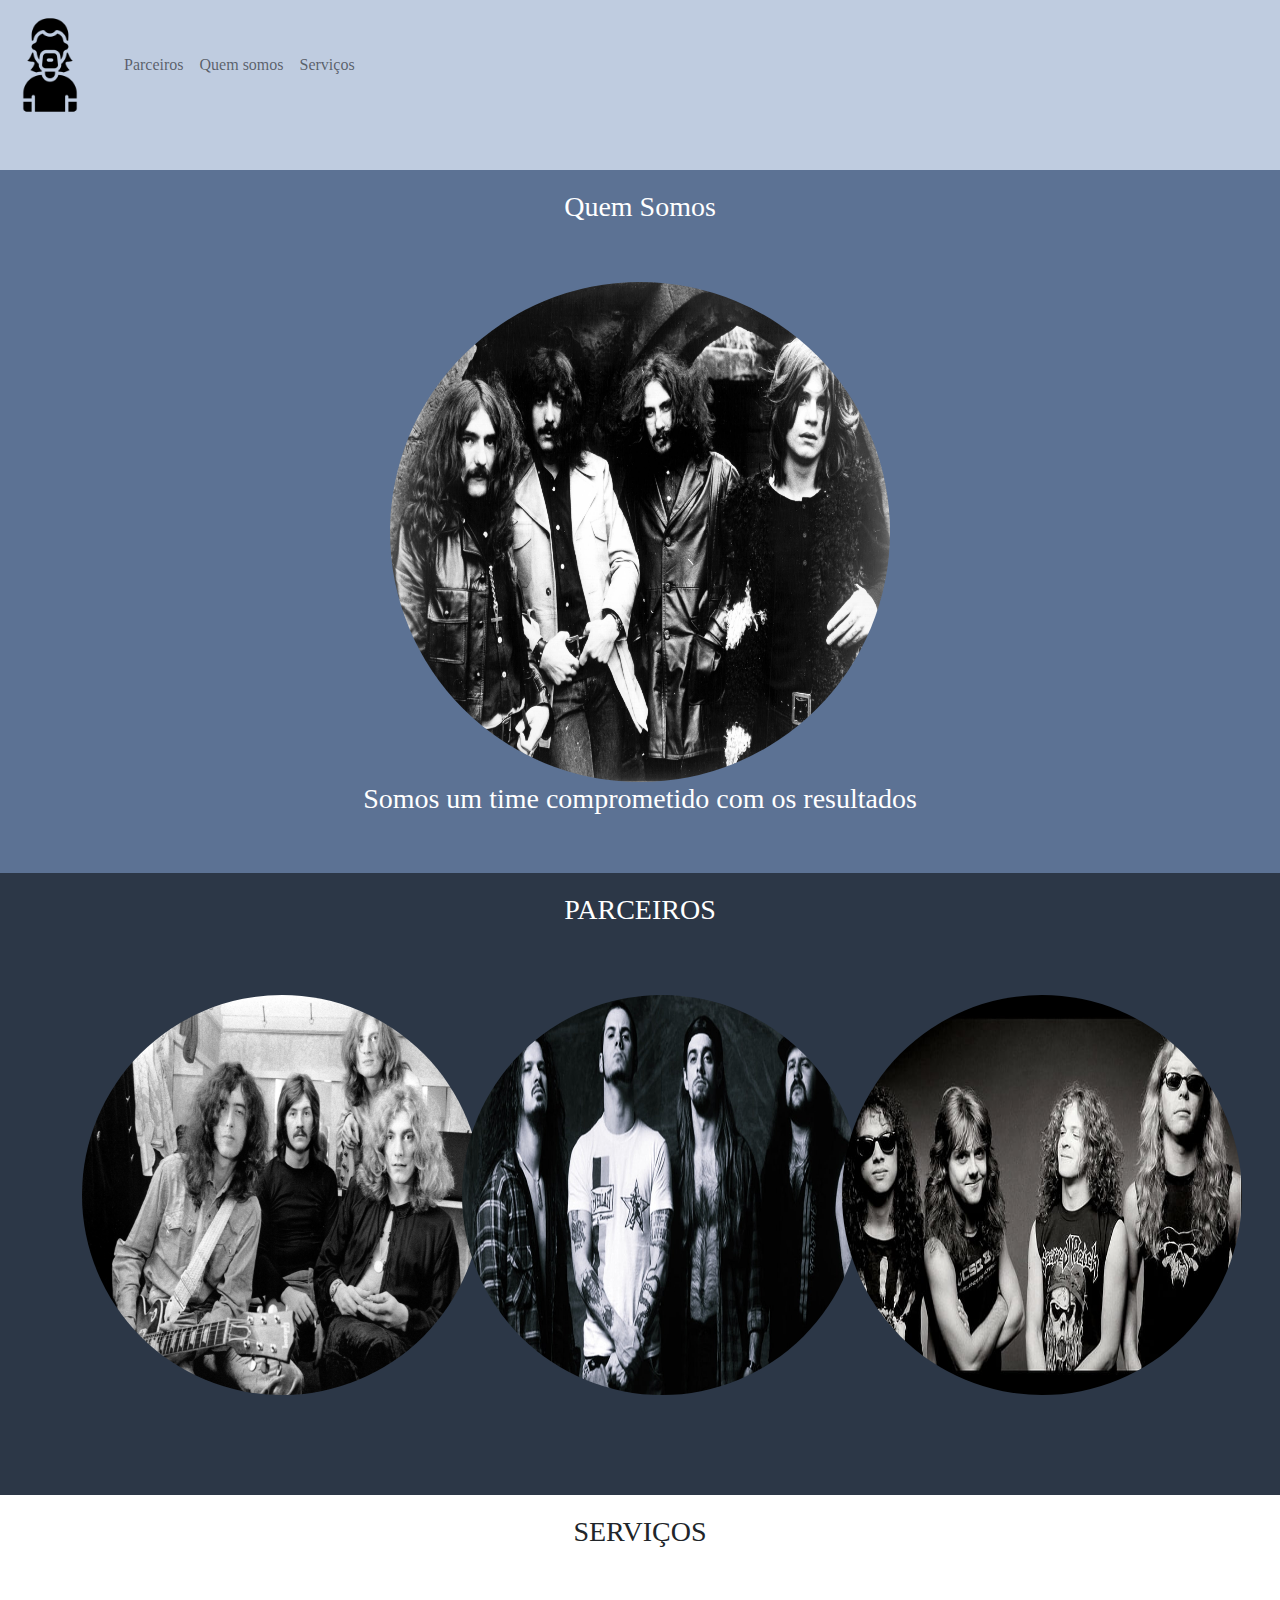
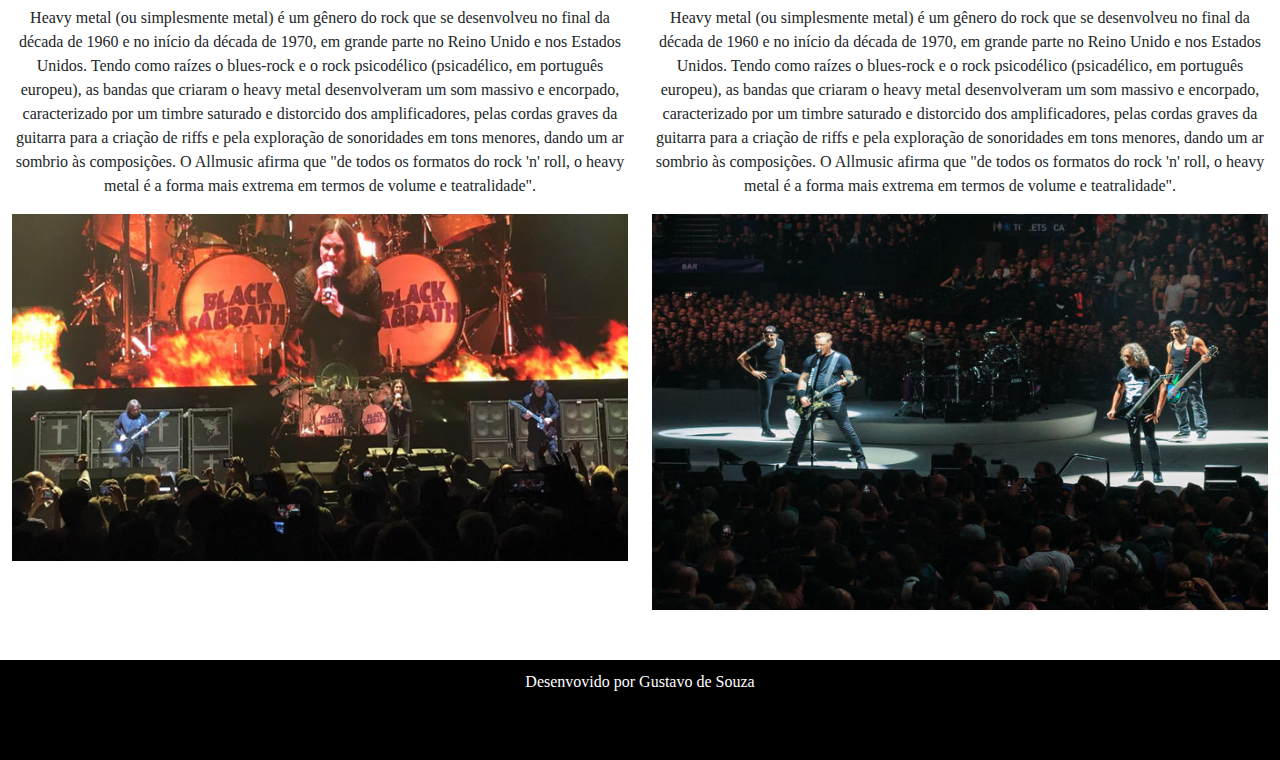
<file: Construindo páginas para internet com Bootstrap/index.html>
<!DOCTYPE html>
<html lang="pt-br">

<head>
    <title>My Page</title>
    <meta charset="utf-8">
    <link rel="stylesheet" type="text/css" href="bootstrap/css/bootstrap.min.css">
    <link rel="stylesheet" type="text/css" href="css/style.css">
</head>

<body>

    <nav class="navbar navbar-expand-lg navbar-light margin">

        <a class="navbar-brand" href="#">
            <img src="image/rock.png" width="100" height="100">
        </a>
        <div class="collapse navbar-collapse">
            <ul class="navbar-nav">
                <li class="nav-item-nav">
                    <a class="nav-link" href="#parceiros">Parceiros</a>
                </li>
                <li>
                    <a class="nav-link" href="#quemsomos">Quem somos</a>    
                </li>
                <li>
                    <a class="nav-link" href="#servicos">Serviços</a>
                </li>

            </ul>
        </div>
    </nav>

    <section id="quemsomos">
        <div class="container-fluid quem-somos text-center margin">
            <h3 class="margin">Quem Somos</h3>
            <img src="image/Sabs.jpg" class="rounded-circle" width="500" height="500"> 
            <h3>Somos um time comprometido com os resultados</h3>
        </div>
    </section>

    <section id="parceiros">
        <div class="container-fluid text-center margin parceiros">
            <h3 class="margin">PARCEIROS</h3>
            <div class="container margin">
                <div class="row">
                    <div class="col-lg-4">
                        <img src="image/LedZeppelin.jpg" class="rounded-circle" width="400" height="400">
                    </div>
                    <div class="col-lg-4">
                        <img src="image/Pantera.jpg" class="rounded-circle" width="400" height="400">
                    </div>
                    <div class="col-lg-4">
                        <img src="image/metallica.jpg" class="rounded-circle" width="400" height="400">
                    </div>
                </div>
            </div>
        </div> 
    </section>

    <section id="servicos">
        <div class="container-fluid text-center margin servicos">
            <h3 class="margin">SERVIÇOS</h3>
            <div class="row">
                <div class="col-lg-6">
                    <p>
                        Heavy metal (ou simplesmente metal) é um gênero do rock que se desenvolveu no 
                        final da década de 1960 e no início da década de 1970, em grande parte no Reino 
                        Unido e nos Estados Unidos. Tendo como raízes o blues-rock e o rock psicodélico 
                        (psicadélico, em português europeu), as bandas que criaram o heavy metal desenvolveram 
                        um som massivo e encorpado, caracterizado por um timbre saturado e distorcido dos 
                        amplificadores, pelas cordas graves da guitarra para a criação de riffs e pela exploração 
                        de sonoridades em tons menores, dando um ar sombrio às composições. O Allmusic afirma que 
                        "de todos os formatos do rock 'n' roll, o heavy metal é a forma mais extrema em termos de 
                        volume e teatralidade".
                    </p>
                    <img src="image/show1.jpg" width="100%">
                </div>
                <div class="col-lg-6">
                    <p>
                        Heavy metal (ou simplesmente metal) é um gênero do rock que se desenvolveu no 
                        final da década de 1960 e no início da década de 1970, em grande parte no Reino 
                        Unido e nos Estados Unidos. Tendo como raízes o blues-rock e o rock psicodélico 
                        (psicadélico, em português europeu), as bandas que criaram o heavy metal desenvolveram 
                        um som massivo e encorpado, caracterizado por um timbre saturado e distorcido dos 
                        amplificadores, pelas cordas graves da guitarra para a criação de riffs e pela exploração 
                        de sonoridades em tons menores, dando um ar sombrio às composições. O Allmusic afirma que 
                        "de todos os formatos do rock 'n' roll, o heavy metal é a forma mais extrema em termos de 
                        volume e teatralidade".     
                    </p>
                    <img src="image/show2.jpg" width="100%">
                </div>
            </div>
        </div>
    </section>

    <footer class="container-fluid text-center bg-footer margin">
        <p>Desenvovido por Gustavo de Souza</p>
    </footer>

    </body>
    
</html>
</file>
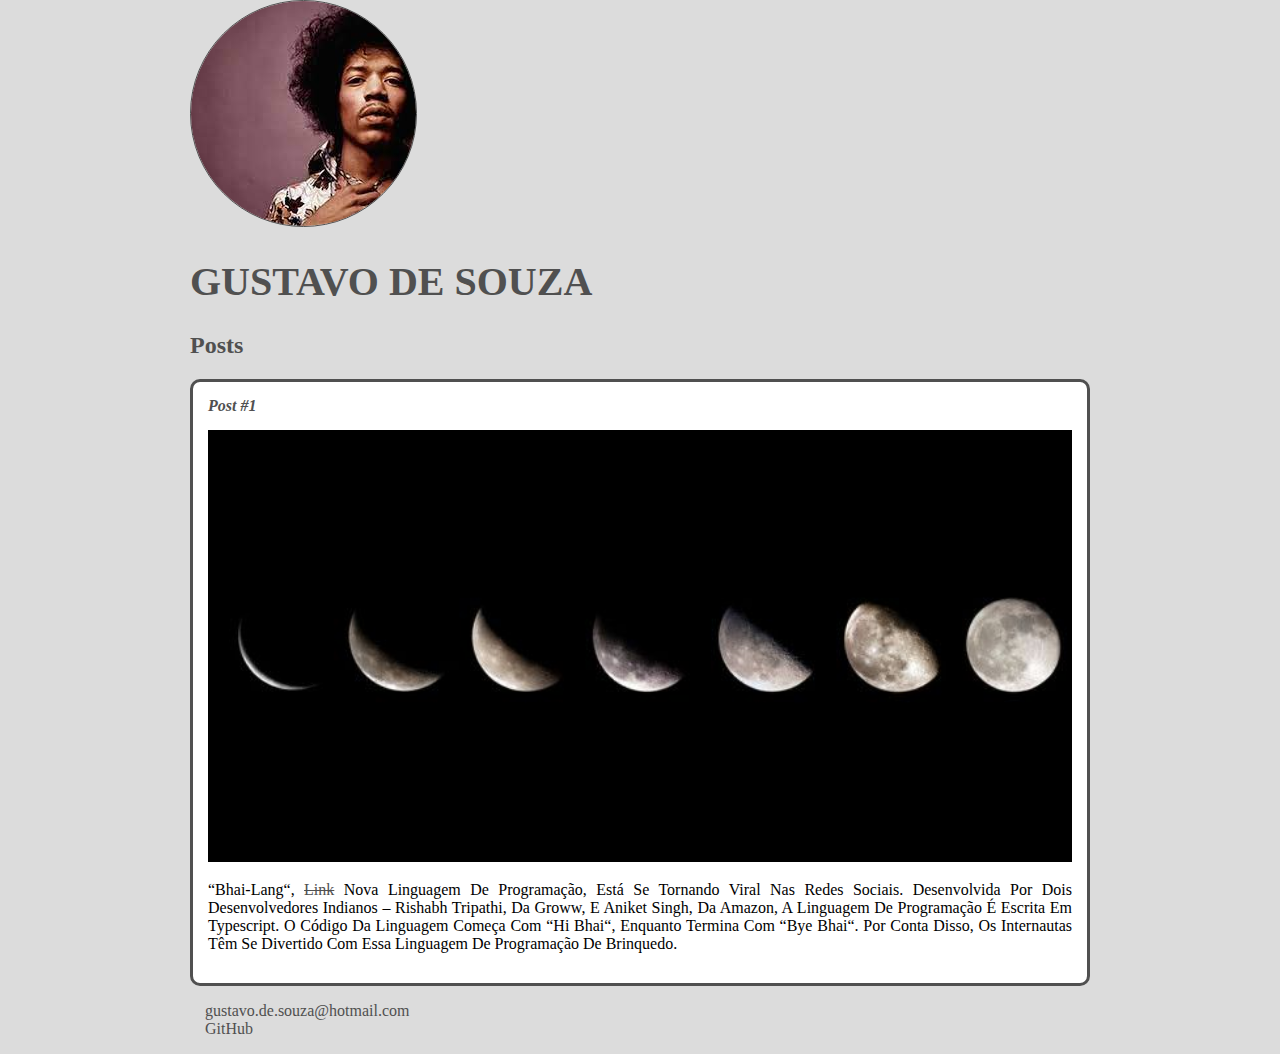
<file: Introdução a criação de websites com HTML5 e CSS3/index.html>
<!DOCTYPE html>
<html>
    <head>
        <meta charset="utf-8">
        <title>Gustavo de Souza</title>
        <link rel="stylesheet" href="style.css">
    </head>
    <body>
        <header>
            <img src="images/jimi.jpg" alt="Imagem de capa" class="photo">
            <h1 id="title">Gustavo de Souza</h1>
        </header>
        <section>
            <header>
                <h2 class="subtitle">Posts</h2>
            </header>
            <article class="post">
                <header>
                    <h3 class="post_title">Post #1</h3>
                    <img src="images/capa.jpg" alt="Jimi Hendrix" class="post_image">
                </header>
                <p class="post_content">
                    “Bhai-Lang“, <a href="https://www.google.com.br/" target="_blank">Link</a> nova linguagem de programação, está se 
                    tornando viral nas redes sociais. Desenvolvida por dois desenvolvedores 
                    indianos – Rishabh Tripathi, da Groww, e Aniket Singh, da Amazon, a linguagem de
                    programação é escrita em Typescript. O código da linguagem começa com “hi bhai“, enquanto termina com “bye bhai“. 
                    Por conta disso, os internautas têm se divertido com essa linguagem de programação de brinquedo.
                </p>
            </article>
        </section>
        <footer>
            <ul class="contacts_list">
                <li>
                    <a href="mailto:gustavo.de.souza@hotmail.com" target="_blank">gustavo.de.souza@hotmail.com</a>
                </li>
                <li>
                    <a href="https://github.com/Gustavoo01" target="_blank">GitHub</a>
                </li>
            </ul>
            
        </footer>
    </body>



</html>
</file>
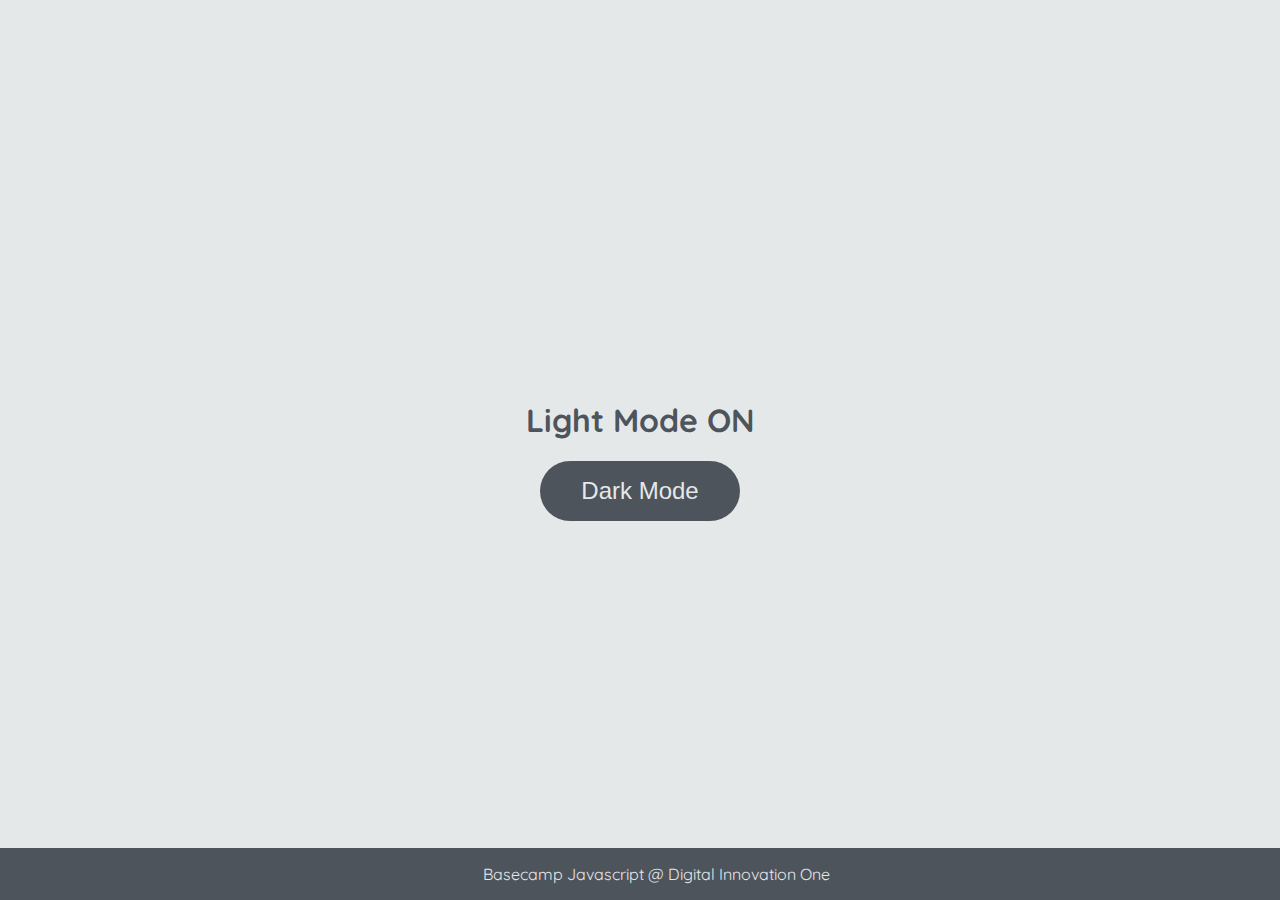
<file: Javascript/Manipulando a DOM/index.html>
<!DOCTYPE html>
<html lang="en">
	<head>
		<meta charset="UTF-8" />
		<meta http-equiv="X-UA-Compatible" content="IE=edge" />
		<meta name="viewport" content="width=device-width, initial-scale=1.0" />
		<link rel="stylesheet" href="assets/css/styles.css" />
		<title>Dark mode and Light Mode</title>
	</head>
	<body>
		<main>
			<h1 id="page-title">Light Mode ON</h1>
			<button aria-label="selecionar-modo" id="mode-selector">Dark Mode</button>
		</main>

		<footer>Basecamp Javascript @ Digital Innovation One</footer>
		<script src="assets/js/scripts.js"></script>
	</body>
</html>
</file>
<file: Construindo páginas para internet com Bootstrap/css/style.css>
body {
    font-family: Verdana;
} 

.navbar {
    background-color: #BFCCE0;
}

.quem-somos {
    background-color: #5C7294;
    color: white
}

.margin {
    padding-top: 10px;
    padding-bottom: 50px;
}

.parceiros {
    background-color: #2C3747;
    color: white;
}

.bg-footer {
    background-color: black;
    color: white;
}
</file>
<file: Introdução a criação de websites com HTML5 e CSS3/style.css>
body {
    background-color: gainsboro;   
    font-family: Verdana; 
    width: 900px;
    margin: auto;
}

.photo {
    border: 1px solid #505050;
    border-radius: 50%;
}

#title, .subtitle, .post_title {
    color: #505050;
}

#title {
    font-size: 40px;
    text-transform: uppercase;
}

a {
    text-decoration: line-through;
    color: #505050;
}

.post_title {
    font-size: 16px;
    font-style: italic;
    margin: 0;
    margin-bottom: 15px;
}

.post {
    background-color: white; 
    padding: 15px;
    border: 3px solid #505050;   
    margin-bottom: 15px;
    border-radius: 10px;
}

.post_content {
    margin: 0;
    margin-bottom: 15px;
    text-transform: capitalize;
    text-align: justify;
}

.post_image {
    margin-bottom: 15px;
    width: 100%;
}

.contacts_list {
    list-style-type: none;
    padding-left: 15px;
}

.contacts_list li a {
    text-decoration: none;
}
</file>
<file: Javascript/Manipulando a DOM/assets/css/styles.css>
@import url('https://fonts.googleapis.com/css2?family=Quicksand:wght@300;400;600&display=swap');

body {
	background-color: #e5e8e8;
	color: #4e545c;
	margin: 0;
	font-family: 'Quicksand';
}

body.dark-mode {
	background-color: #000401;
	color: #e5e8e8;
}

main {
	height: 100vh;
	width: 100%;
	display: flex;
	flex-direction: column;
	align-items: center;
	justify-content: center;
}

footer {
	width: 100%;
	background-color: #4e545c;
	padding: 16px;
	color: #e5e8e8;
	position: fixed;
	bottom: 0;
	text-align: center;
	font-weight: 400;
}

footer.dark-mode {
	background-color: #8d9797;
	color: #000401;
}

button {
	border-radius: 40px;
	font-size: 1.5rem;
	height: 60px;
	width: 200px;
	border: none;
	background-color: #4e545c;
	color: #e5e8e8;
	transition: all 0.5s linear;
}

button:hover {
	background-color: #000401;
}

button.dark-mode {
	background-color: #e5e8e8;
	color: #4e545c;
}

button.dark-mode:hover {
	background-color: #4e545c;
	color: #e5e8e8;
}
</file>
